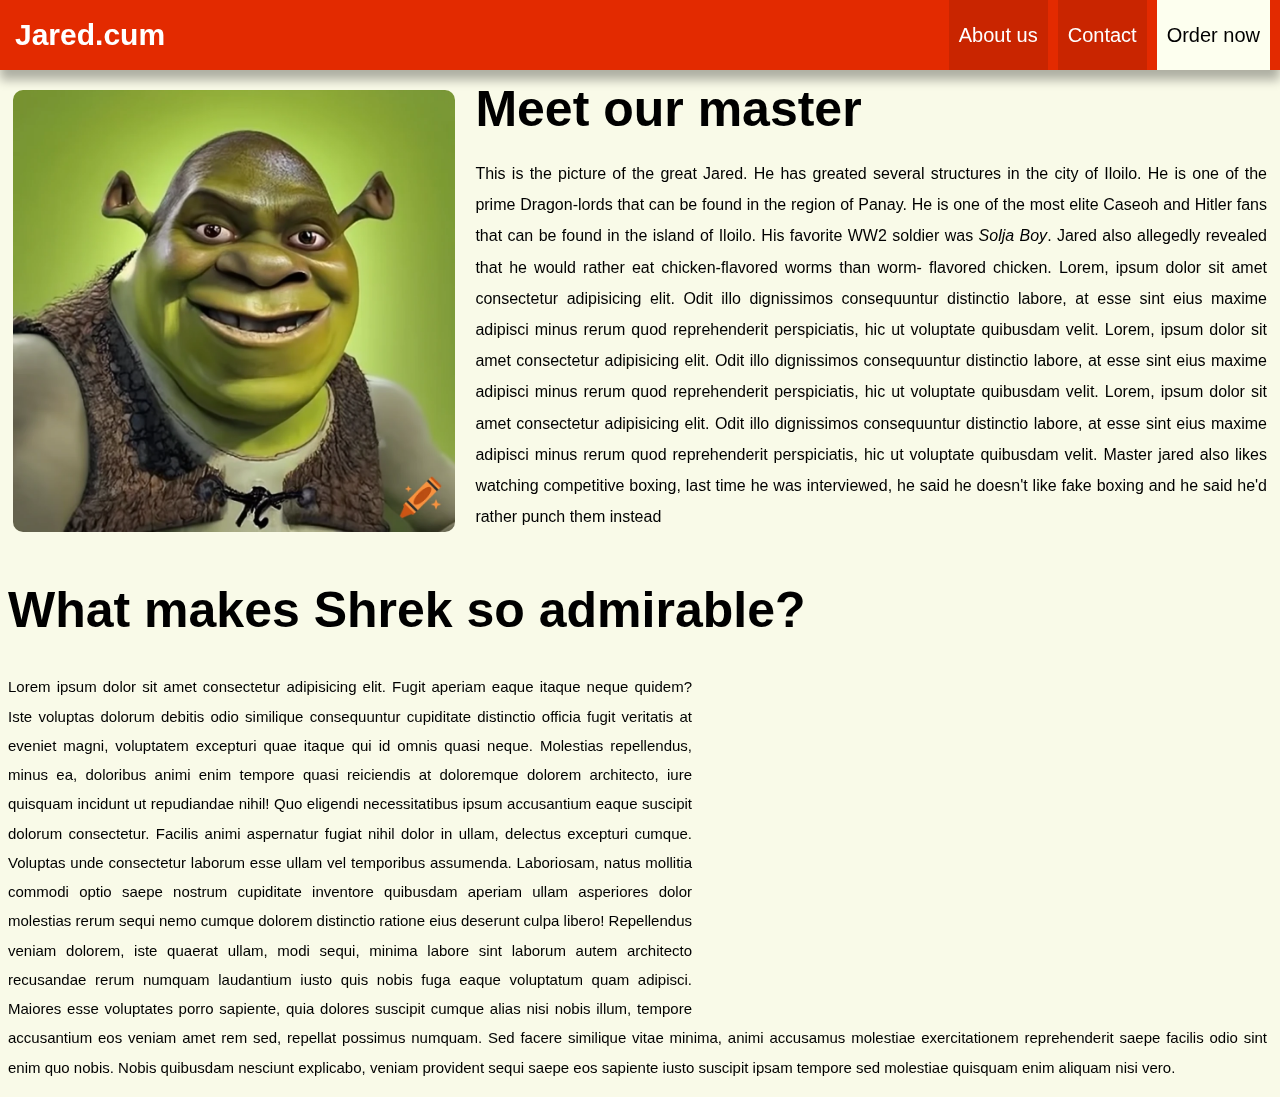
<file: index.html>
<!DOCTYPE html>
<html lang="en">
<head>
    <meta charset="UTF-8">
    <meta name="viewport" content="width=device-width, initial-scale=1.0">
    <title>Jared.cum</title>
    <link rel="stylesheet" href="stylesheet.css">
    <header>
        <div class="nav">
            <h1>Jared.cum</h1>
            <ul>
                <div id="drop-down">
                    <li><a href="#">About us</a></li>
                    <div class="dropdown-content">
                        <a href="potions.html" id="abc">Walt White Special</a>
                        <a href="sigma.html">Sigma Bale Sweat</a>
                        <a href="#">Jesse's Hot Cheetos</a>
                    </div>
                </div>
                <li><a href="#">Contact</a></li>
                <li><a href="#" id="btn">Order now</a></li>
            </ul>
        </div>
    </header>
</head>
<body>
    <div id="content1">
        <div class="biography">
            <img src="media/aaa.png" class="img1">
            <h1>Meet our master</h1>
        </div>
        <p>
            This is the picture of the great
            Jared. He has greated several structures
            in the city of Iloilo. He is one of the prime
            Dragon-lords that can be found in the region
            of Panay. He is one of the most elite Caseoh
            and Hitler fans that can be found in the island
            of Iloilo. His favorite WW2 soldier was <i>Solja
            Boy</i>. Jared also allegedly revealed that he 
            would rather eat chicken-flavored worms than worm-
            flavored chicken.
            Lorem, ipsum dolor sit amet consectetur adipisicing elit. 
            Odit illo dignissimos consequuntur distinctio labore, at esse sint eius 
            maxime adipisci minus rerum 
            quod reprehenderit perspiciatis, hic ut voluptate quibusdam velit.
            Lorem, ipsum dolor sit amet consectetur adipisicing elit. 
            Odit illo dignissimos consequuntur distinctio labore, at esse sint eius 
            maxime adipisci minus rerum 
            quod reprehenderit perspiciatis, hic ut voluptate quibusdam velit.
            Lorem, ipsum dolor sit amet consectetur adipisicing elit. 
            Odit illo dignissimos consequuntur distinctio labore, at esse sint eius 
            maxime adipisci minus rerum 
            quod reprehenderit perspiciatis, hic ut voluptate quibusdam velit.
            Master jared also likes watching competitive boxing,
            last time he was interviewed, he said he doesn't like
            fake boxing and he said he'd rather punch them instead
        </p>
        <div class="container">
            <h1>What makes Shrek so admirable?</h1>

            <iframe width="560" height="315" src="https://www.youtube.com/embed/yxba6oRyBxM?si=i9mVGj7lrRIKe84G" title="YouTube video player" 
            frameborder="0" allow="accelerometer; autoplay; clipboard-write; encrypted-media; gyroscope; picture-in-picture; web-share" referrerpolicy="strict-origin-when-cross-origin" 
            allowfullscreen class="shrekvid"></iframe>

            <p>Lorem ipsum dolor sit amet consectetur adipisicing elit. Fugit aperiam 
            eaque itaque neque quidem? Iste voluptas dolorum debitis odio similique
            consequuntur cupiditate distinctio officia fugit veritatis at eveniet magni, 
            voluptatem excepturi quae itaque qui id omnis quasi neque. Molestias repellendus, 
            minus ea, doloribus animi enim tempore quasi reiciendis at doloremque dolorem 
            architecto, iure quisquam incidunt ut repudiandae nihil! Quo eligendi necessitatibus
            ipsum accusantium eaque suscipit dolorum consectetur. Facilis animi aspernatur fugiat 
            nihil dolor in ullam, delectus excepturi cumque.
            Voluptas unde consectetur laborum esse ullam vel temporibus assumenda. Laboriosam, 
            natus mollitia commodi optio saepe nostrum cupiditate inventore quibusdam aperiam 
            ullam asperiores dolor molestias rerum sequi nemo cumque dolorem distinctio ratione 
            eius deserunt culpa libero! Repellendus veniam dolorem, iste quaerat ullam, modi sequi, 
            minima labore sint laborum autem architecto recusandae rerum numquam laudantium iusto quis 
            nobis fuga eaque voluptatum quam adipisci. Maiores esse voluptates porro sapiente, quia 
            dolores suscipit cumque alias nisi nobis illum, tempore accusantium eos veniam amet rem sed, 
            repellat possimus numquam. Sed facere similique vitae minima, animi accusamus molestiae exercitationem reprehenderit saepe facilis odio sint enim quo nobis. Nobis quibusdam nesciunt explicabo, veniam provident sequi saepe eos sapiente iusto suscipit ipsam tempore sed molestiae quisquam enim aliquam nisi vero.</p>
        </div>
    </div>

</body>

<footer>
    
</footer>
</html>
</file>
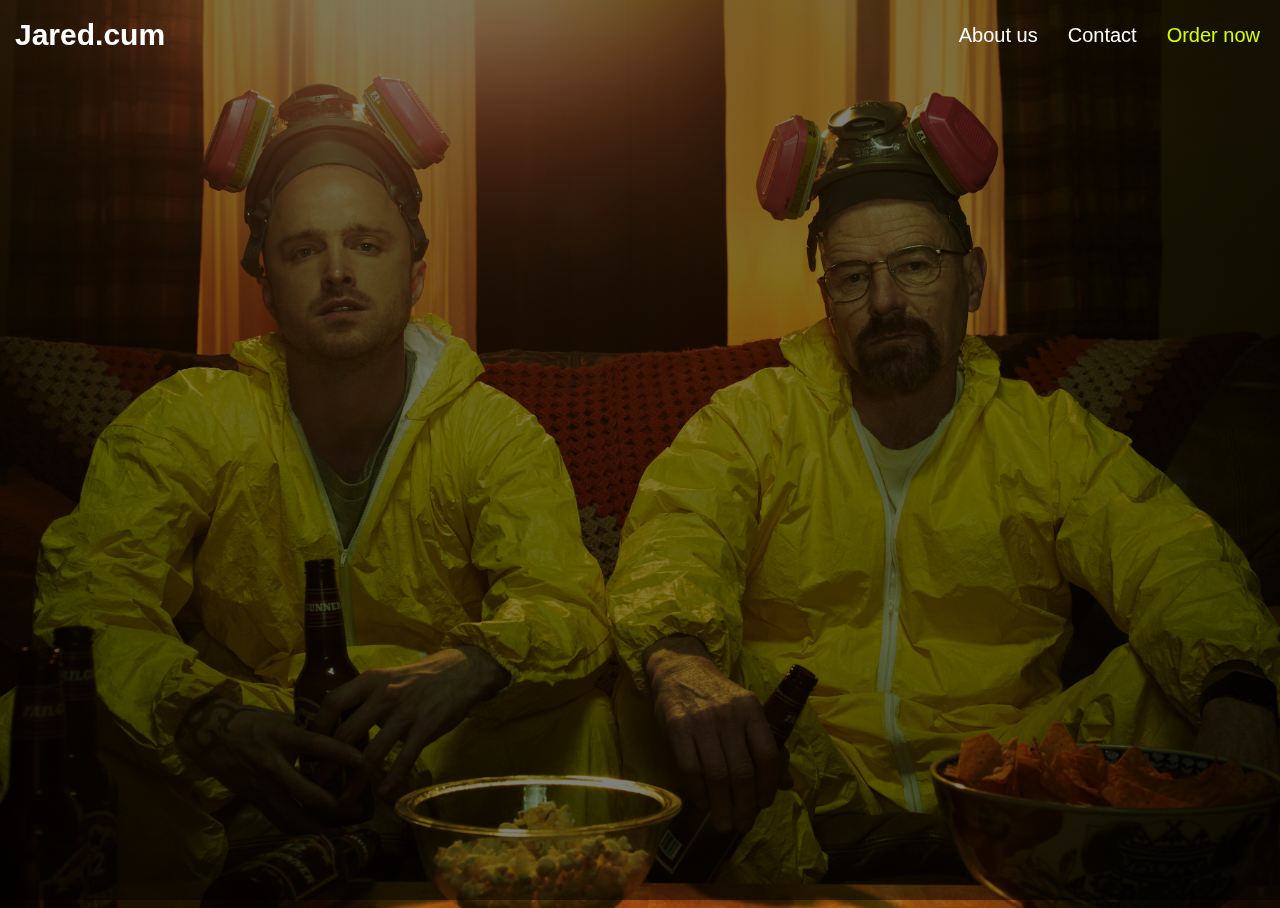
<file: jesse.html>
<!DOCTYPE html>
<html lang="en">
<head>
    <meta charset="UTF-8">
        <meta name="viewport" content="width=device-width, initial-scale=1.0">
        <title>Jared.cum</title>
        <link rel="stylesheet" href="jesse.css">
        <header>
            <div class="nav">
                <h1><a href=index.html id="logo">Jared.cum</a></h1>
                <ul>
                    <div id="drop-down">
                        <li><a href="#">About us</a></li>
                        <div class="dropdown-content">
                            <a href="potions.html" id="abc">Walt White Special</a>
                            <a href="sigma.html">Sigma Bale Sweat</a>
                            <a href="#">Jesse's Hot Cheetos</a>
                        </div>
                    </div>
                    <li><a href="#">Contact</a></li>
                    <li><a href="#" id="btn">Order now</a></li>
                </ul>
            </div>
        </header>
</head>
<body>
    
</body>
</html>
</file>
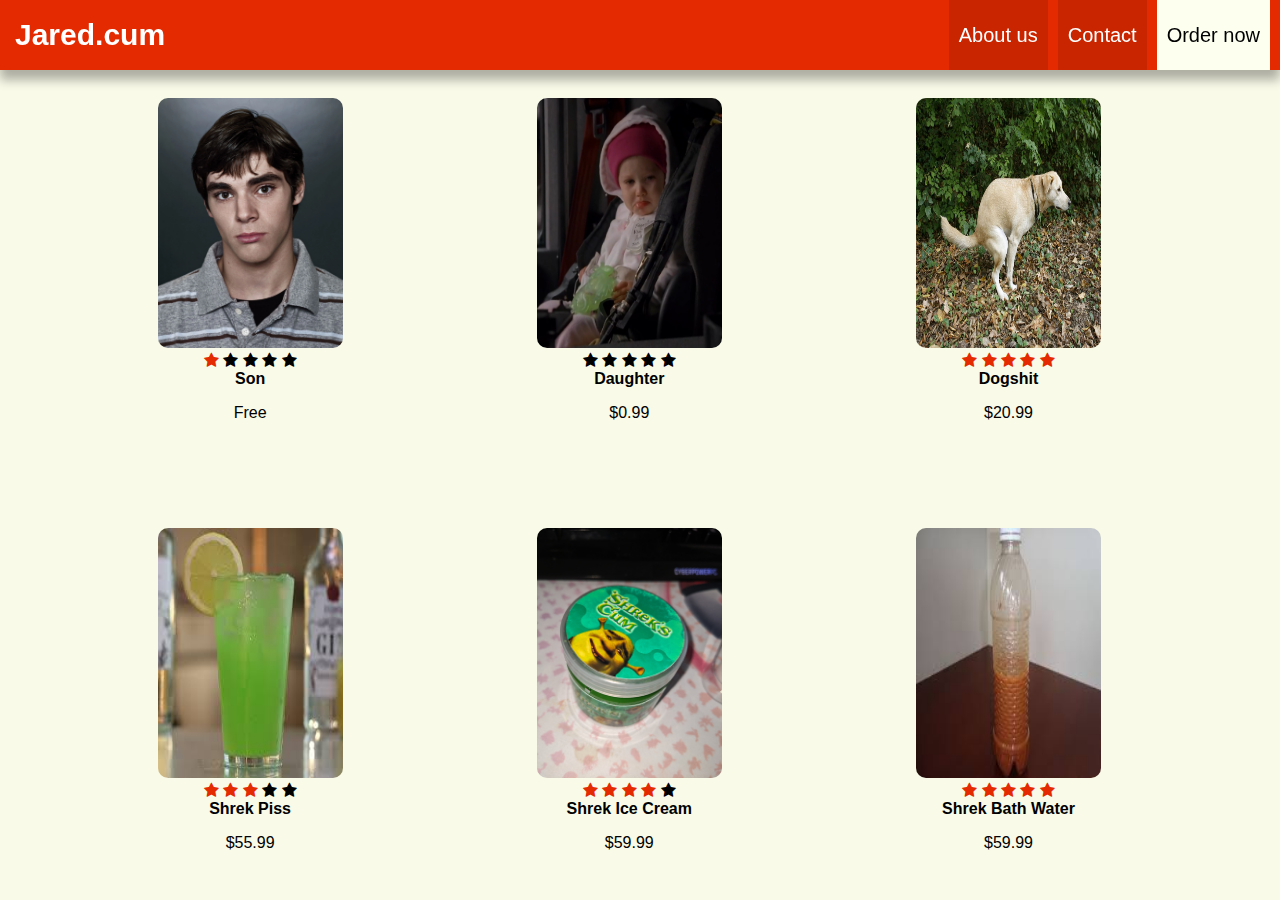
<file: potions.html>
<!DOCTYPE html>
<html lang="en">
    <head>
        <meta charset="UTF-8">
        <meta name="viewport" content="width=device-width, initial-scale=1.0">
        <title>Jared.cum</title>
        <link rel="stylesheet" href="potstyles.css">
        <link rel="stylesheet" href="https://cdnjs.cloudflare.com/ajax/libs/font-awesome/4.7.0/css/font-awesome.min.css">
        <header>
            <div class="nav">
                <h1><a href=index.html id="logo">Jared.cum</a></h1>
                <ul>
                    <div id="drop-down">
                        <li><a href="#">About us</a></li>
                        <div class="dropdown-content">
                            <a href="potions.html" id="abc">Walt White Special</a>
                            <a href="sigma.html">Sigma Bale Sweat</a>
                            <a href="#">Jesse's Hot Cheetos</a>
                        </div>
                    </div>
                    <li><a href="#">Contact</a></li>
                    <li><a href="#" id="btn">Order now</a></li>
                </ul>
            </div>
        </header>
    </head>
<body>
    <div id="container">
        <div class="content">
            <img src="media/images/1.png" href="#" class="img">
            <div class="rating">
                <span class="fa fa-star checked"></span>
                <span class="fa fa-star"></span>
                <span class="fa fa-star"></span>
                <span class="fa fa-star"></span>
                <span class="fa fa-star"></span>
            </div>
            <div class="name">Son</div>
            <p>Free</p>
        </div>
        <div class="content">
            <img src="media/images/2.png" href="#" class="img">
            <div class="rating">
                <span class="fa fa-star"></span>
                <span class="fa fa-star"></span>
                <span class="fa fa-star"></span>
                <span class="fa fa-star"></span>
                <span class="fa fa-star"></span>
            </div>
            <div class="name">Daughter</div>
            <p>$0.99</p>
        </div>
        <div class="content">
            <img src="media/images/3.png" href="#" class="img">
            <div class="rating">
                <span class="fa fa-star checked"></span>
                <span class="fa fa-star checked"></span>
                <span class="fa fa-star checked"></span>
                <span class="fa fa-star checked"></span>
                <span class="fa fa-star checked"></span>
            </div>
            <div class="name">Dogshit</div>
            <p>$20.99</p>
        </div>
        <div class="content">
            <img src="media/images/4.png" href="#" class="img">
            <div class="rating">
                <span class="fa fa-star checked"></span>
                <span class="fa fa-star checked"></span>
                <span class="fa fa-star checked"></span>
                <span class="fa fa-star"></span>
                <span class="fa fa-star"></span>
            </div>
            <div class="name">Shrek Piss</div>
            <p>$55.99</p>
        </div>
        <div class="content">
            <img src="media/images/5.png" href="#" class="img">
            <div class="rating">
                <span class="fa fa-star checked"></span>
                <span class="fa fa-star checked"></span>
                <span class="fa fa-star checked"></span>
                <span class="fa fa-star checked"></span>
                <span class="fa fa-star"></span>
            </div>
            <div class="name">Shrek Ice Cream</div>
            <p>$59.99</p>
        </div>
        <div class="content">
            <img src="media/images/6.png" href="#" class="img">
            <div class="rating">
                <span class="fa fa-star checked"></span>
                <span class="fa fa-star checked"></span>
                <span class="fa fa-star checked"></span>
                <span class="fa fa-star checked"></span>
                <span class="fa fa-star checked"></span>
            </div>
            <div class="name">Shrek Bath Water</div>
            <p>$59.99</p>
        </div>
        
</body>
</html>
</file>
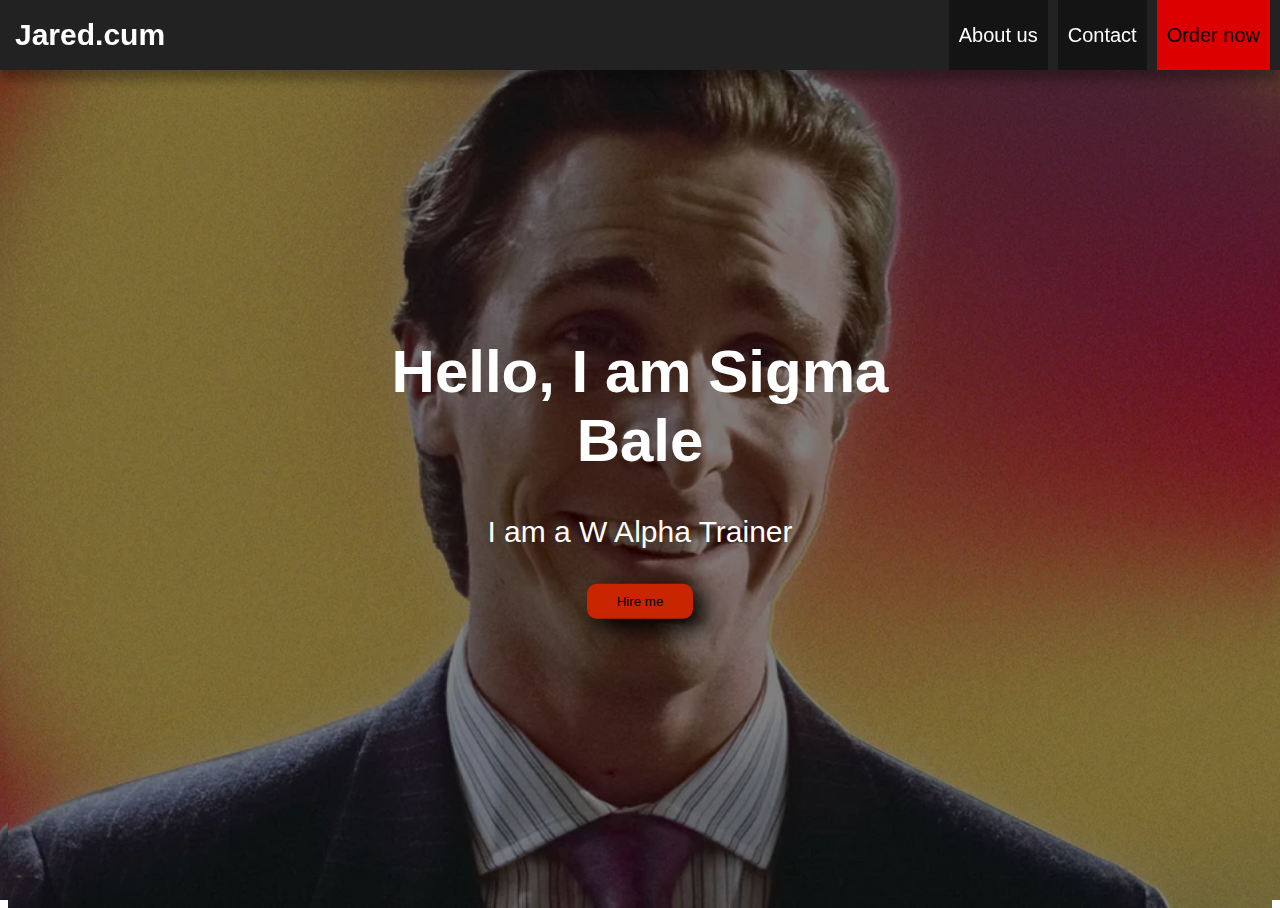
<file: sigma.html>
<!DOCTYPE html>
<html lang="en">
    <head>
        <meta charset="UTF-8">
        <meta name="viewport" content="width=device-width, initial-scale=1.0">
        <title>Jared.cum</title>
        <link rel="stylesheet" href="sigmastyles.css">
        <header>
            <div class="nav">
                <h1><a href=index.html id="logo">Jared.cum</a></h1>
                <ul>
                    <div id="drop-down">
                        <li><a href="#">About us</a></li>
                        <div class="dropdown-content">
                            <a href="potions.html" id="abc">Walt White Special</a>
                            <a href="#">Sigma Bale Sweat</a>
                            <a href="#">Jesse's Hot Cheetos</a>
                        </div>
                    </div>
                    <li><a href="#">Contact</a></li>
                    <li><a href="#" id="btn">Order now</a></li>
                </ul>
            </div>
        </header>
    </head>
<body>
    <div class="img">
        <div class="txt">
            <h1>Hello, I am Sigma Bale</h1>
            <p>I am a W Alpha Trainer</p>
            <button class="btn">Hire me</button>
        </div>
    </div>
</body>
</file>
<file: stylesheet.css>
html{
    font-family: Arial, Helvetica, sans-serif;
}

body {
    background-color: #f9fae8;
}

.nav {
    display: flex;
    overflow: hidden;
    justify-content: space-between;
    background:  #e32a00;
    color: white;
    box-shadow: 0px 10px 10px 0 rgba(0, 0, 0, 0.3); 
    height: 70px;
    width: 100%;
    z-index: 1000;
    left: 0;
    top: 0;
    position: fixed;
    align-items: center;
}

.nav h1{
    font-size: 30px;
    margin-left: 15px;
}

.nav ul{
    float: right;
    display: flex;
}

.nav li{
    padding-right: 10px;
    display: inline-block;
    list-style-type: none;
}

.nav li a{
    font-size: 20px;
    padding: 25px 10px 25px 10px;
    color: white;
    background-color:#c92500;
    text-decoration: none;
}

#btn{
    background-color: rgb(253, 255, 239);
    color: black;
}

#btn:hover{
    transition: 0.6s ease-in-out;
    background-color: black;
    color: white;
}

.dropdown-content{
    display: none;
    position: fixed;
    background-color: white;
    box-shadow: 0px 10px 10px 0 rgba(0, 0, 0, 0.3); 
    margin-top: 20px;  
}

.dropdown-content a{
    display: block;
    color: black;
    text-decoration: none;
    padding: 12px 10px;
}

#drop-down:hover .dropdown-content{
    transition: ease-in-out 0.5s;
    display: block;
}

.dropdown-content a:hover{
    background-color: antiquewhite;
    transition: 0.6s ease-in-out;
}

.nav li a:hover{
    transition: 0.6s ease-in-out;
    text-decoration: underline;
    text-underline-offset: 0.4em;
    background-color: white;
    color: black;
}

/* End of Header */

.img1{
    border-radius: 10px;
    width: 35%;
    height: 35%;
    margin-top: 9.5px;
    margin-left: 5px;
    margin-right: 20px;
    float: inline-start;
}

.biography h1{
    font-size: 50px;
    flex-direction: column;
    margin-top: 80px;
    margin-bottom: 20px;
}

.shrekvid{
    float: right;
    margin-right: 5px;
    border-radius: 10px;
    margin: 10px;
}

.container{
    font-size: 25px;
    float: right;
}

.container p{
    font-size: 15px;
}

/* .shrekvid:hover{
    transition: ease-in-out 0.6s;
    width: 570px;
    height: 325px;
}
*/
p{
    margin-bottom: 15px;
    line-height: 1.95;
    text-align: justify;
    margin-right: 5px;
}
</file>
<file: jesse.css>
html{
    font-family: Arial, Helvetica, sans-serif;
}

body, html {
    background-image: linear-gradient(rgba(0, 0, 0, 0.5), rgba(0, 0, 0, 0.5)), url("media/images/jesse.png");
    height: 100%;
    background-position: center;
    background-repeat: no-repeat;
    background-size: cover;
    background-attachment: fixed;
}

#logo{
    text-decoration: none;
    color: white;
}

.nav {
    display: flex;
    overflow: hidden;
    justify-content: space-between;
    color: white;
    height: 70px;
    width: 100%;
    z-index: 1000;
    left: 0;
    top: 0;
    position: fixed;
    align-items: center;
    animation: myanimation 0.6s;
}

.nav h1{
    font-size: 30px;
    margin-left: 15px;
}

.nav ul{
    float: right;
    display: flex;
}

.nav li{
    padding-right: 10px;
    display: inline-block;
    list-style-type: none;
}

.nav li a{
    font-size: 20px;
    padding: 25px 10px 25px 10px;
    color: white;
    text-decoration: none;
    animation: linkanimation 0.6s;
}


#btn{
    color: rgb(212, 255, 0);
    animation: 0.6s btnanimation;
}

#btn:hover{
    transition: 0.6s ease-in-out;
    background-color: black;
    color: white;
}

.dropdown-content{
    display: none;
    position: fixed;
    background-color: white;
    box-shadow: 0px 10px 10px 0 rgba(0, 0, 0, 0.3); 
    margin-top: 20px;  
}

.dropdown-content a{
    display: block;
    color: black;
    text-decoration: none;
    padding: 12px 10px;
}

#drop-down:hover .dropdown-content{
    transition: ease-in-out 0.5s;
    display: block;
}

.dropdown-content a:hover{
    background-color: rgb(242, 255, 0);
    transition: 0.6s ease-in-out;
}

.nav li a:hover{
    transition: 0.6s ease-in-out;
    text-decoration: underline;
    text-underline-offset: 0.4em;
    background-color: rgb(242, 255, 0);
    color: black;
}

/* Nav */

::-webkit-scrollbar {
    width: 10px;
  }

::-webkit-scrollbar-track{
    background: rgba(0, 0, 0, 0.9);
}

::-webkit-scrollbar-thumb{
    background: rgba(162, 255, 0, 0);;
}

::-webkit-scrollbar-corner{
    background: rgba(0, 0, 0, 0.9);
}

/* Hover */

#logo:hover{
    color: yellow;
    transition: 0.5s;
}
</file>
<file: potstyles.css>
html{
    font-family: Arial, Helvetica, sans-serif;
}

body {
    background-color: #f9fae8;
}

#logo{
    text-decoration: none;
    color: white;
}

.nav {
    display: flex;
    overflow: hidden;
    justify-content: space-between;
    background:  #e32a00;
    color: white;
    box-shadow: 0px 10px 10px 0 rgba(0, 0, 0, 0.3); 
    height: 70px;
    width: 100%;
    z-index: 1000;
    left: 0;
    top: 0;
    position: fixed;
    align-items: center;
}

.nav h1{
    font-size: 30px;
    margin-left: 15px;
}

.nav ul{
    float: right;
    display: flex;
}

.nav li{
    padding-right: 10px;
    display: inline-block;
    list-style-type: none;
}

.nav li a{
    font-size: 20px;
    padding: 25px 10px 25px 10px;
    color: white;
    background-color:#c92500;
    text-decoration: none;
}

#btn{
    background-color: rgb(253, 255, 239);
    color: black;
}

#btn:hover{
    transition: 0.6s ease-in-out;
    background-color: black;
    color: white;
}

.dropdown-content{
    display: none;
    position: fixed;
    background-color: white;
    box-shadow: 0px 10px 10px 0 rgba(0, 0, 0, 0.3); 
    margin-top: 20px;  
}

.dropdown-content a{
    display: block;
    color: black;
    text-decoration: none;
    padding: 12px 10px;
}

#drop-down:hover .dropdown-content{
    transition: ease-in-out 0.5s;
    display: block;
}

.dropdown-content a:hover{
    background-color: antiquewhite;
    transition: 0.6s ease-in-out;
}

.nav li a:hover{
    transition: 0.6s ease-in-out;
    text-decoration: underline;
    text-underline-offset: 0.4em;
    background-color: white;
    color: black;
}

 /* Nav */

#container{
    position: relative;
    overflow: hidden;
    display: flex;
    flex-wrap: wrap;
    width: 90%;
    justify-content: space-around;
    text-align: center;
}

.content{
    margin-left: 105px;
}

.img{
    margin-top: 90px;
    width: 185px;
    height: 250px;
    border-radius: 10px;
}

.name{
    font-weight: bold;
}


.checked{
    color: #e32a00;
}
/* Hover */

.img:hover{
    width: 188px;
    height: 253px;
    box-shadow: 0px 10px 10px 0 rgba(0, 0, 0, 0.3);
    transition: 0.5s;
}
</file>
<file: sigmastyles.css>
html{
    font-family: Arial, Helvetica, sans-serif;
}

body, html {
    background-image: linear-gradient(rgba(0, 0, 0, 0.5), rgba(0, 0, 0, 0.5)), url("media/images/sigma.png");
    height: 100%;
    background-position: center;
    background-repeat: no-repeat;
    background-size: cover;
    position: relative;
    height: 100%;
}

#logo{
    text-decoration: none;
    color: white;
}

.nav {
    display: flex;
    overflow: hidden;
    justify-content: space-between;
    background:  #222222;
    color: white;
    box-shadow: 0px 10px 10px 0 rgba(0, 0, 0, 0.3); 
    height: 70px;
    width: 100%;
    z-index: 1000;
    left: 0;
    top: 0;
    position: fixed;
    align-items: center;
    animation: myanimation 0.6s;
}

.nav h1{
    font-size: 30px;
    margin-left: 15px;
}

.nav ul{
    float: right;
    display: flex;
}

.nav li{
    padding-right: 10px;
    display: inline-block;
    list-style-type: none;
}

.nav li a{
    font-size: 20px;
    padding: 25px 10px 25px 10px;
    color: white;
    background-color:#141414;
    text-decoration: none;
    animation: linkanimation 0.6s;
}


#btn{
    background-color: rgb(220, 0, 0);
    color: black;
    animation: 0.6s btnanimation;
}

#btn:hover{
    transition: 0.6s ease-in-out;
    background-color: black;
    color: white;
}

.dropdown-content{
    display: none;
    position: fixed;
    background-color: white;
    box-shadow: 0px 10px 10px 0 rgba(0, 0, 0, 0.3); 
    margin-top: 20px;  
}

.dropdown-content a{
    display: block;
    color: black;
    text-decoration: none;
    padding: 12px 10px;
}

#drop-down:hover .dropdown-content{
    transition: ease-in-out 0.5s;
    display: block;
}

.dropdown-content a:hover{
    background-color: antiquewhite;
    transition: 0.6s ease-in-out;
}

.nav li a:hover{
    transition: 0.6s ease-in-out;
    text-decoration: underline;
    text-underline-offset: 0.4em;
    background-color: white;
    color: black;
}

/* Nav */

.txt{
    text-align: center;
    position: absolute;
    top: 50%;
    left: 50%;
    transform: translate(-50%, -50%);
    color: white;
    font-size: 30px;
}

.btn{
    background-color: #c92500;
    border-style: none;
    border-radius: 10px;
    padding: 10px 30px 10px 30px;
    box-shadow: 10px 10px 25px;
}

.btn:hover{
    padding: 15px 35px 15px 35px;
    transition: 0.5s ease;
}

.btn:active{
    padding: 10px 30px 10px 30px;
}

/* Animations */

@keyframes myanimation {
    0% {background-color: #e32a00;}
}

@keyframes linkanimation {
    0% {background-color: #c92500;}
}

@keyframes btnanimation {
    0% {background-color: white;}
}
</file>
